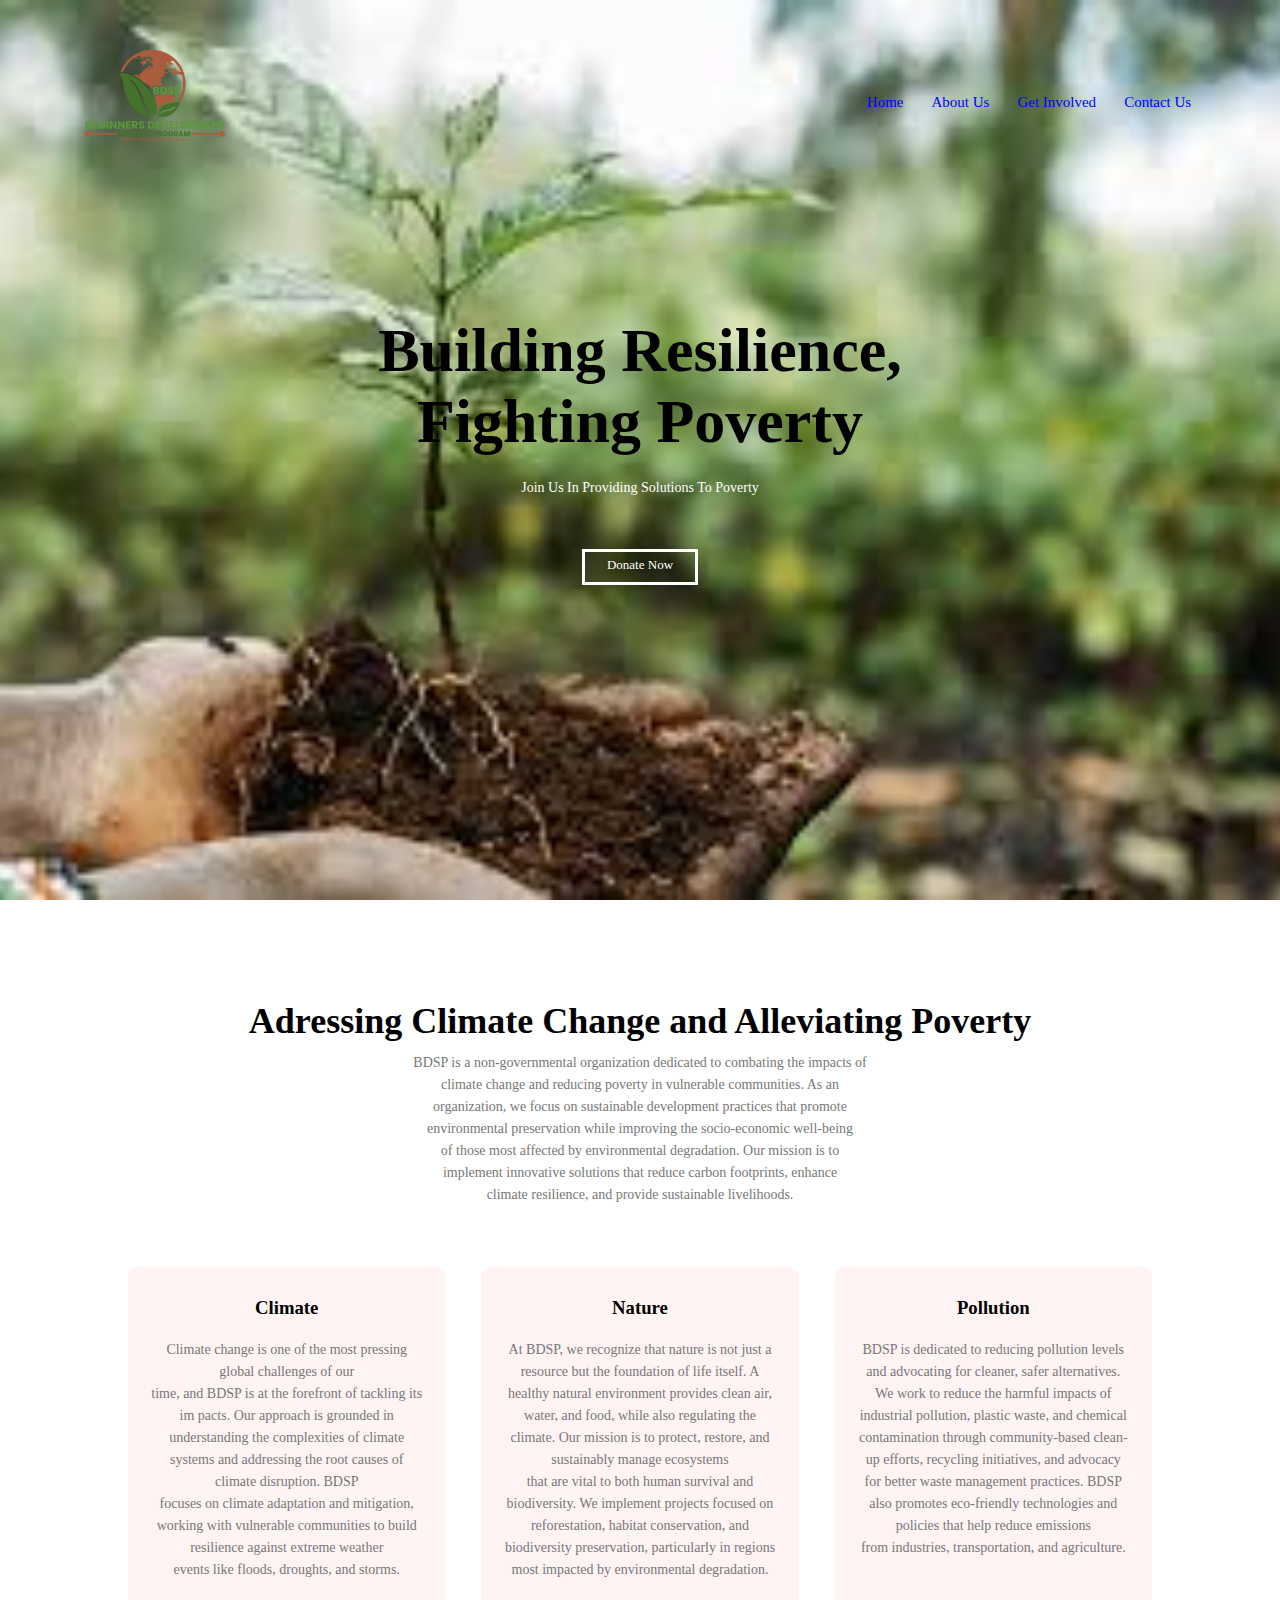
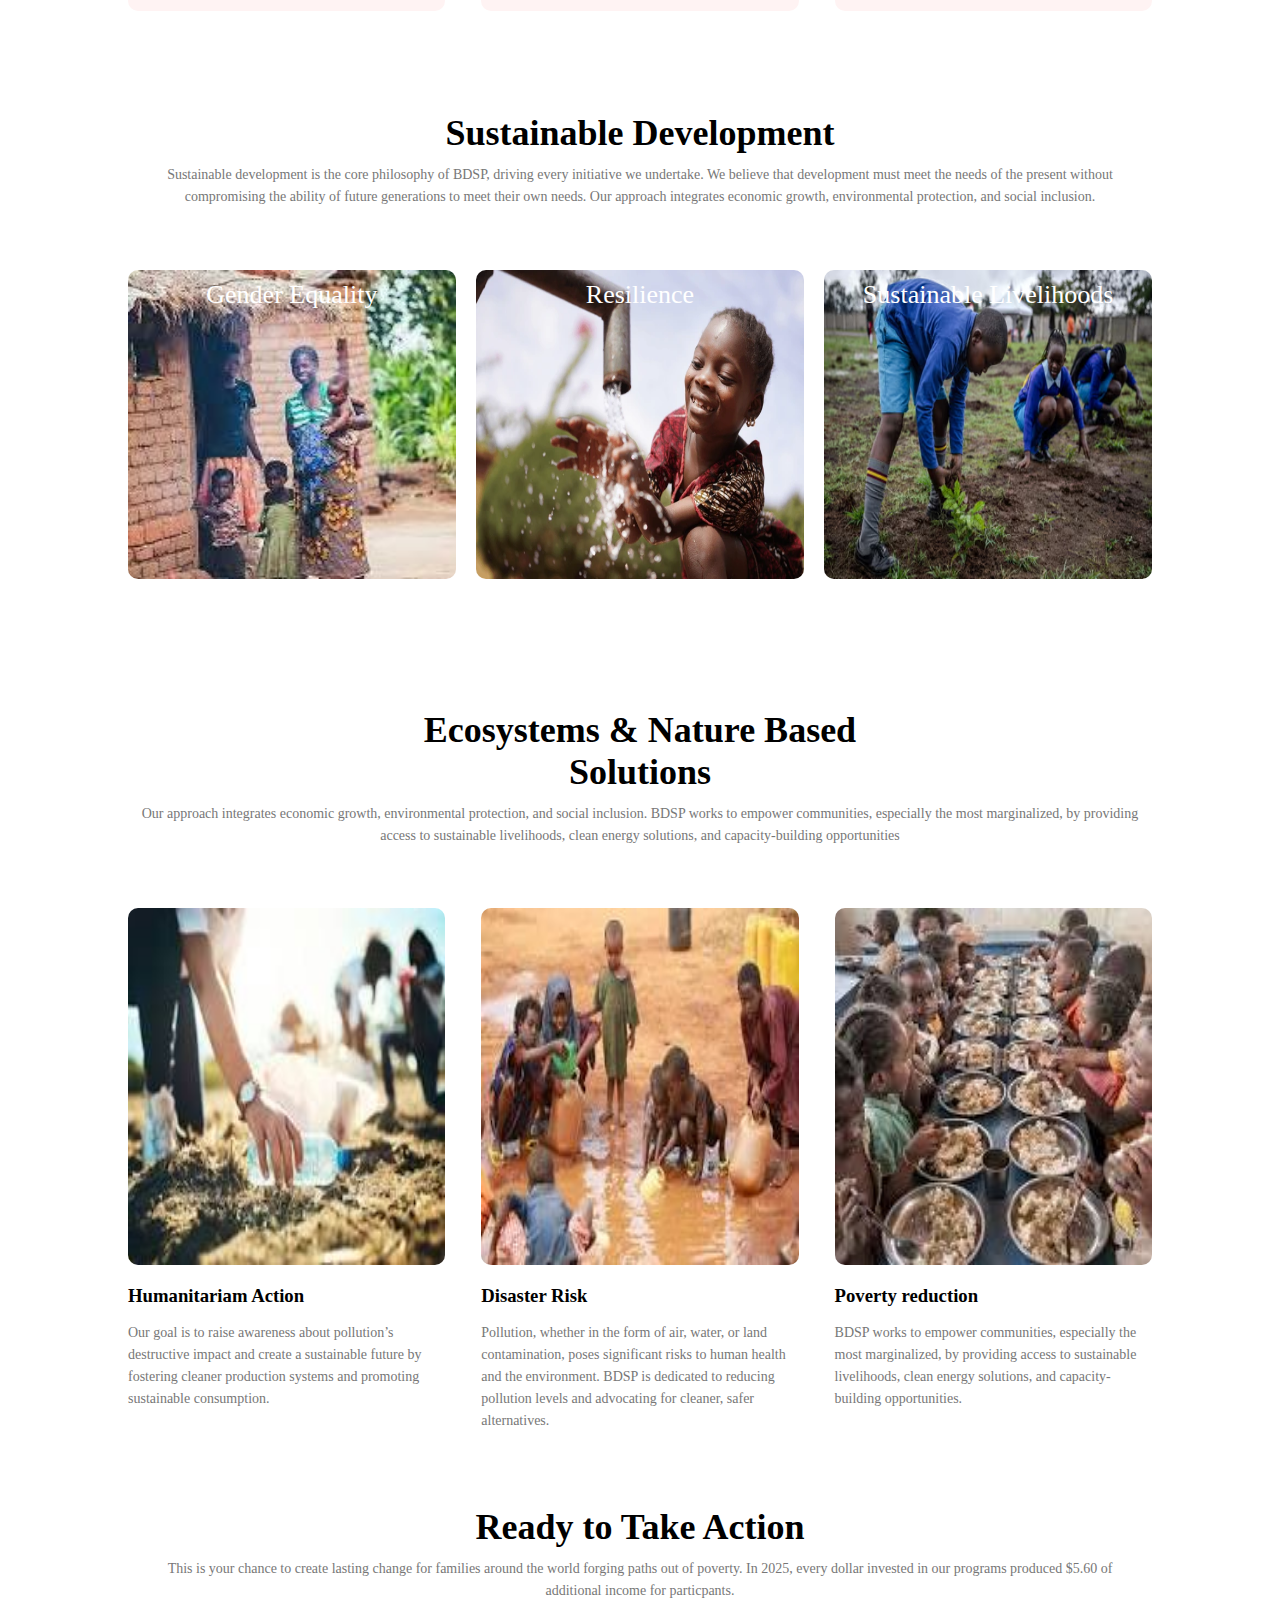
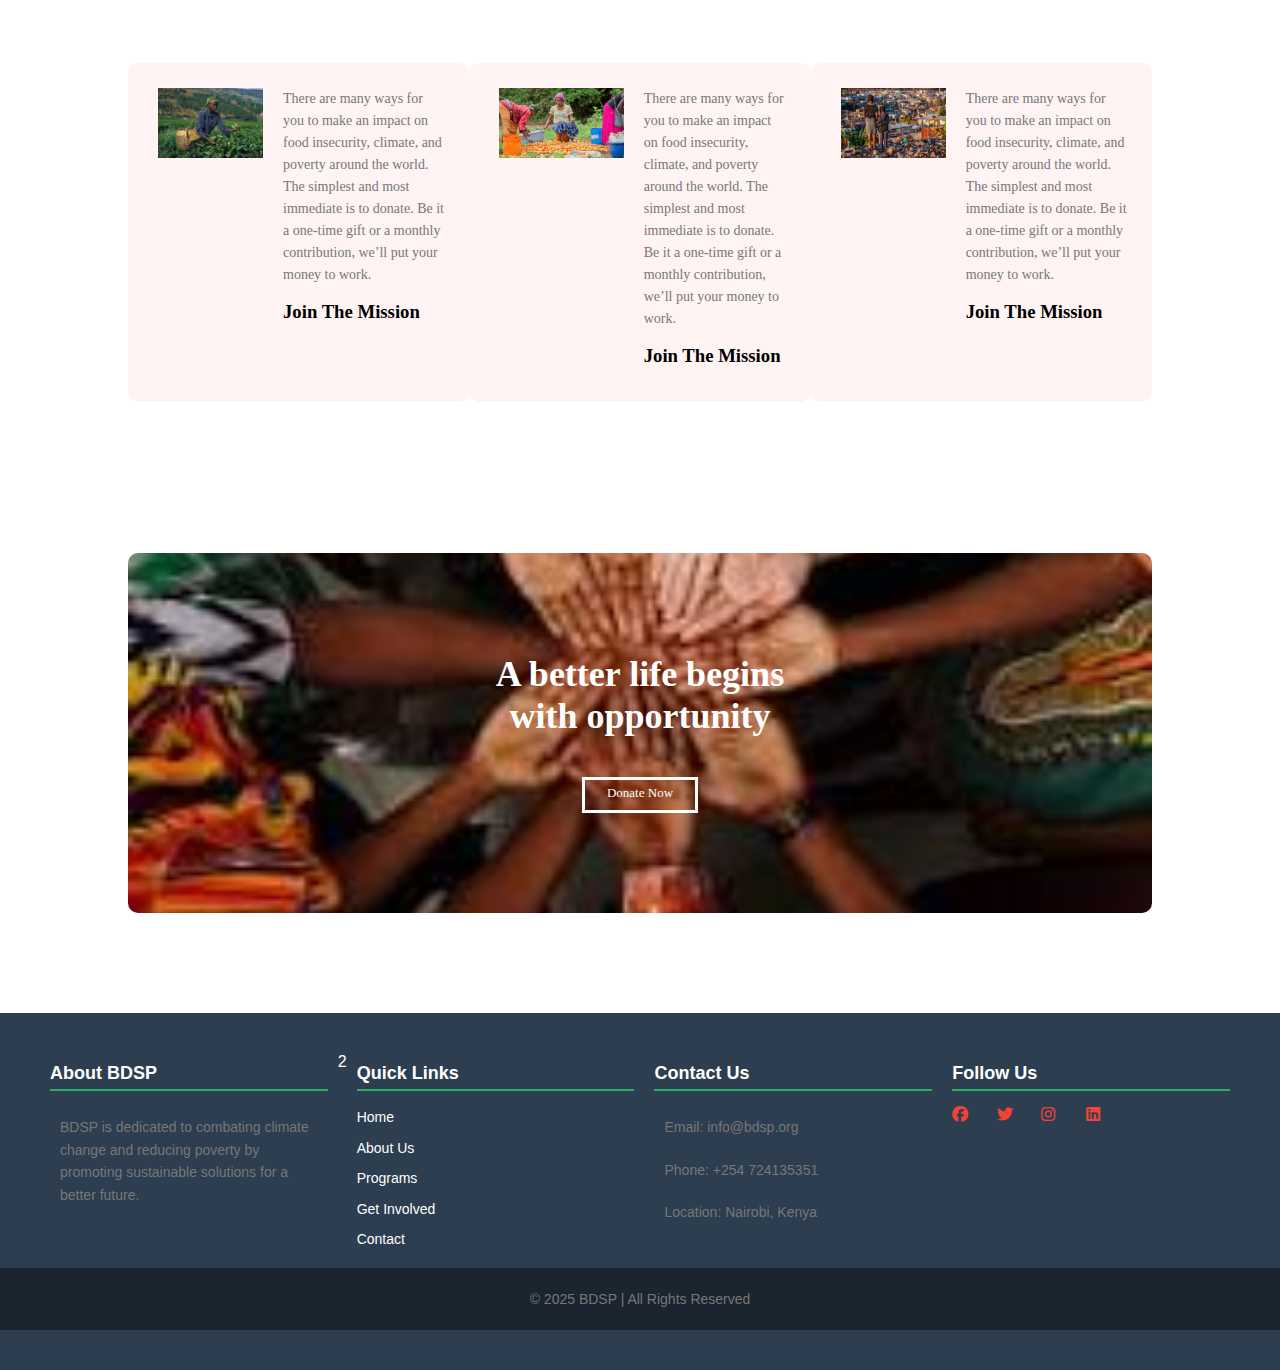
<file: index.html>
<!DOCTYPE html>
<html lang="en">
  <head>
    <meta charset="UTF-8" />
    <meta name="viewport" content="width=device-width, initial-scale=1.0" />
    <title>BDSP</title>
    <link rel="stylesheet" href="style.css" />
    <link
      rel="stylesheet"
      href="https://cdnjs.cloudflare.com/ajax/libs/font-awesome/6.7.2/css/all.min.css"
      integrity="sha512-Evv84Mr4kqVGRNSgIGL/F/aIDqQb7xQ2vcrdIwxfjThSH8CSR7PBEakCr51Ck+w+/U6swU2Im1vVX0SVk9ABhg=="
      crossorigin="anonymous"
      referrerpolicy="no-referrer"
    />
  </head>
  <body>
    <section class="header">
      <nav>
        <a href="index.html"><img src="logo-png.png" alt="" /></a>
        <div class="nav-links" id="navLinks">
          <i class="fa fa-times" onclick="hideMenu()"></i>
          <ul>
            <li><a href="index.html">Home</a></li>
            <li><a href="About.html">About Us</a></li>
            <li><a href="Get.html">Get Involved</a></li>
            <li><a href="Contact.html">Contact Us</a></li>
          </ul>
        </div>
        <i class="fa fa-bars" onclick="showMenu()"></i>
      </nav>
      <div class="text-box">
        <h1>
          Building Resilience,<br />
          Fighting Poverty
        </h1>
        <p>Join Us In Providing Solutions To Poverty</p>
        <a href="Donate.html" class="hero-btn">Donate Now</a>
      </div>
    </section>

    <section class="course">
      <h1>Adressing Climate Change and Alleviating Poverty</h1>
      <p>
        BDSP is a non-governmental organization dedicated to combating the
        impacts of<br />
        climate change and reducing poverty in vulnerable communities. As an<br />
        organization, we focus on sustainable development practices that
        promote<br />
        environmental preservation while improving the socio-economic
        well-being<br />
        of those most affected by environmental degradation. Our mission is
        to<br />
        implement innovative solutions that reduce carbon footprints, enhance<br />
        climate resilience, and provide sustainable livelihoods.
      </p>
      <div class="row">
        <div class="course-col">
          <h3>Climate</h3>
          <p>
            Climate change is one of the most pressing global challenges of
            our<br />
            time, and BDSP is at the forefront of tackling its im pacts. Our
            approach is grounded in understanding the complexities of climate
            systems and addressing the root causes of climate disruption.
            BDSP<br />
            focuses on climate adaptation and mitigation, working with
            vulnerable communities to build resilience against extreme
            weather<br />
            events like floods, droughts, and storms.
          </p>
        </div>
        <div class="course-col">
          <h3>Nature</h3>
          <p>
            At BDSP, we recognize that nature is not just a resource but the
            foundation of life itself. A healthy natural environment provides
            clean air, water, and food, while also regulating the climate. Our
            mission is to protect, restore, and sustainably manage ecosystems<br />
            that are vital to both human survival and biodiversity. We implement
            projects focused on reforestation, habitat conservation, and<br />
            biodiversity preservation, particularly in regions most impacted by
            environmental degradation.
          </p>
        </div>
        <div class="course-col">
          <h3>Pollution</h3>
          <p>
            BDSP is dedicated to reducing pollution levels and advocating for
            cleaner, safer alternatives. We work to reduce the harmful impacts
            of<br />
            industrial pollution, plastic waste, and chemical contamination
            through community-based clean-up efforts, recycling initiatives, and
            advocacy for better waste management practices. BDSP also promotes
            eco-friendly technologies and policies that help reduce emissions<br />
            from industries, transportation, and agriculture.
          </p>
        </div>
      </div>
    </section>

    <section class="campus">
      <h1>Sustainable Development</h1>
      <p>
        Sustainable development is the core philosophy of BDSP, driving every
        initiative we undertake. We believe that development must meet the needs
        of the present without compromising the ability of future generations to
        meet their own needs. Our approach integrates economic growth,
        environmental protection, and social inclusion.
      </p>
      <div class="row">
        <div class="campus-col">
          <img src="image6.jpg" />
          <div class="layer">
            <h3>Gender Equality</h3>
          </div>
        </div>
        <div class="campus-col">
          <img src="image4.webp" />
          <div class="layer">
            <h3>Resilience</h3>
          </div>
        </div>
        <div class="campus-col">
          <img src="img2.avif" />
          <div class="layer">
            <h3>Sustainable Livelihoods</h3>
          </div>
        </div>
      </div>
    </section>

    <section class="facilities">
      <h1>Ecosystems & Nature Based<br />Solutions</h1>
      <p>
        Our approach integrates economic growth, environmental protection, and
        social inclusion. BDSP works to empower communities, especially the most
        marginalized, by providing access to sustainable livelihoods, clean
        energy solutions, and capacity-building opportunities
      </p>
      <div class="row">
        <div class="facilities-col">
          <img src="image10.jpg" />
          <h3>Humanitariam Action</h3>
          <p>
            Our goal is to raise awareness about pollution’s destructive impact
            and create a sustainable future by fostering cleaner production
            systems and promoting sustainable consumption.
          </p>
        </div>
        <div class="facilities-col">
          <img src="images 4.jpg" />
          <h3>Disaster Risk</h3>
          <p>
            Pollution, whether in the form of air, water, or land contamination,
            poses significant risks to human health and the environment. BDSP is
            dedicated to reducing pollution levels and advocating for cleaner,
            safer alternatives.
          </p>
        </div>
        <div class="facilities-col">
          <img src="image7.jpg" />
          <h3>Poverty reduction</h3>
          <p>
            BDSP works to empower communities, especially the most marginalized,
            by providing access to sustainable livelihoods, clean energy
            solutions, and capacity-building opportunities.
          </p>
        </div>
      </div>
    </section>

    <section class="testimonials">
      <h1>Ready to Take Action</h1>
      <p>
        This is your chance to create lasting change for families around the
        world forging paths out of poverty. In 2025, every dollar invested in
        our programs produced $5.60 of additional income for particpants.
      </p>

      <div class="row">
        <div class="testimonials-col">
          <img src="img4.jpg" />
          <div>
            <p>
              There are many ways for you to make an impact on food insecurity,
              climate, and poverty around the world. The simplest and most
              immediate is to donate. Be it a one-time gift or a monthly
              contribution, we’ll put your money to work.
            </p>
            <h3>Join The Mission</h3>
          </div>
        </div>
        <div class="testimonials-col">
          <img src="imgs2.jpg" />
          <div>
            <p>
              There are many ways for you to make an impact on food insecurity,
              climate, and poverty around the world. The simplest and most
              immediate is to donate. Be it a one-time gift or a monthly
              contribution, we’ll put your money to work.
            </p>
            <h3>Join The Mission</h3>
          </div>
        </div>
        <div class="testimonials-col">
          <img src="img3.jpg" />
          <div>
            <p>
              There are many ways for you to make an impact on food insecurity,
              climate, and poverty around the world. The simplest and most
              immediate is to donate. Be it a one-time gift or a monthly
              contribution, we’ll put your money to work.
            </p>
            <h3>Join The Mission</h3>
          </div>
        </div>
      </div>
    </section>

    <section class="cta">
      <h1>A better life begins<br />with opportunity</h1>
      <a href="Donate.html" class="hero-btn">Donate Now</a>
    </section>

    <footer>
      <div class="footer-container">
        <div class="footer-section about">
          <h2>About BDSP</h2>
          <p>
            BDSP is dedicated to combating climate change and reducing poverty
            by promoting sustainable solutions for a better future.
          </p>
        </div>
        2
        <div class="footer-section links">
          <h2>Quick Links</h2>
          <ul>
            <li><a href="index.html">Home</a></li>
            <li><a href="About.html">About Us</a></li>
            <li><a href="#">Programs</a></li>
            <li><a href="Get.html">Get Involved</a></li>
            <li><a href="Contact.html">Contact</a></li>
          </ul>
        </div>

        <div class="footer-section contact">
          <h2>Contact Us</h2>
          <p>Email: info@bdsp.org</p>
          <p>Phone: +254 724135351</p>
          <p>Location: Nairobi, Kenya</p>
        </div>

        <div class="footer-section social">
          <h2>Follow Us</h2>
          <div class="social-icons">
            <i class="fa-brands fa-facebook"></i>
            <i class="fa-brands fa-twitter"></i>
            <i class="fa-brands fa-instagram"></i>
            <i class="fa-brands fa-linkedin"></i>
          </div>
        </div>
      </div>

      <div class="footer-bottom">
        <p>&copy; 2025 BDSP | All Rights Reserved</p>
      </div>
    </footer>

    <script src="script.js"></script>
  </body>
</html>
</file>
<file: style.css>
* {
  margin: 0;
  padding: 0;
}

.header {
  min-height: 100vh;
  width: 100%;
  background-image: url(images.jpg);
  background-position: center;
  background-size: cover;
  position: relative;
}
nav {
  display: flex;
  padding: 2% 6%;
  justify-content: space-between;
  align-items: center;
}
nav img {
  width: 150px;
}
.nav-links {
  flex: 1;
  text-align: right;
}
.nav-links ul li {
  list-style: none;
  display: inline-block;
  padding: 8px 12px;
  position: relative;
}
.nav-links ul li a {
  color: blue;
  text-decoration: none;
  font-size: 15px;
}
.nav-links ul li::after {
  content: "";
  width: 0;
  height: 2px;
  background: white;
  display: block;
  margin: auto;
}
.nav-links ul li:hover::after {
  width: 100%;
  transition: 0.5s;
}
.text-box {
  width: 90%;
  columns: #fff;
  position: absolute;
  top: 50%;
  left: 50%;
  transform: translate(-50%, -50%);
  text-align: center;
}
.text-box h1 {
  font-size: 62px;
}
.text-box p {
  margin: 10px 0 40px;
  font-size: 14px;
  color: white;
}
.hero-btn {
  display: inline-block;
  text-decoration: none;
  color: #fff;
  border: 3px solid #fff;
  font-size: 13px;
  background: transparent;
  position: relative;
  cursor: pointer;
  width: 110px;
  height: 25px;
  padding-top: 5px;
}
.hero-btn:hover {
  border: 1px solid #f44336;
  background: #f44336;
  transition: 1s;
}
nav .fa {
  display: none;
}
@media (max-width: 700px) {
  .text-box h1 {
    font-size: 20px;
  }
  .nav-links ul li {
    display: block;
  }
  .nav-links {
    position: absolute;
    background: #f44336;
    height: 100vh;
    width: 200px;
    top: 0;
    right: -200px;
    text-align: left;
    z-index: 2;
    transition: 1s;
  }
  nav .fa {
    display: block;
    color: #fff;
    margin: 10px;
    font-size: 22px;
    cursor: pointer;
  }
  .nav-links ul {
    padding: 30px;
  }
}

.course {
  width: 80%;
  margin: auto;
  text-align: center;
  padding-top: 100px;
}
h1 {
  font-size: 36px;
  font-weight: 600;
}
p {
  color: #777;
  font-size: 14px;
  font-weight: 300;
  line-height: 22px;
  padding: 10px;
}
.row {
  margin-top: 5%;
  display: flex;
  justify-content: space-between;
}
.course-col {
  flex-basis: 31%;
  background: #fff3f3;
  border-radius: 10px;
  margin-bottom: 5%;
  padding: 20px 12px;
  box-sizing: border-box;
}
h3 {
  text-align: center;
  font-weight: 600;
  margin: 10px 0;
}
.course-col:hover {
  box-shadow: 0 0 20px 0px rgba(0, 0, 0, 0.2);
}
@media (max-width: 700px) {
  .row {
    flex-direction: column;
  }
}

.campus {
  width: 80%;
  margin: auto;
  text-align: center;
  padding-top: 50px;
}
.campus-col {
  flex-basis: 32%;
  border-radius: 10px;
  margin-bottom: 30px;
  position: relative;
  overflow: hidden;
}
.campus-col img {
  width: 100%;
  height: 100%;
  display: block;
}
.layer {
  background: transparent;
  height: 100%;
  width: 100%;
  position: absolute;
  top: 0;
  left: 0;
  transition: 0.5s;
}
.layer:hover {
  background: rgba(226, 0, 0, 0.7);
}
.layer h3 {
  width: 100%;
  font-weight: 500;
  color: #fff;
  font-size: 26px;
  bottom: 0;
  left: 50%;
  transform: translate(-50%);
  position: relative;
  transition: 0.5s;
}
.layer:hover h3 {
  bottom: 49%;
  opacity: 1;
}

.facilities {
  width: 80%;
  margin: auto;
  text-align: center;
  padding-top: 100px;
}
.facilities-col {
  flex-basis: 31%;
  border-radius: 10px;
  margin-bottom: 5%;
  text-align: left;
}
.facilities-col img {
  width: 100%;
  height: 80%;
  border-radius: 10px;
}
.facilities-col p {
  padding: 0;
}
.facilities-col h3 {
  margin-top: 16px;
  margin-bottom: 15px;
  text-align: left;
}

.testimonials {
  width: 80%;
  margin: auto;
  padding-top: 100px;
  text-align: center;
}
.testimonials-col {
  flex-basis: 44%;
  border-radius: 10px;
  margin-bottom: 5%;
  text-align: left;
  background: #fff3f3;
  padding: 25px;
  cursor: pointer;
  display: flex;
}
.testimonials-col img {
  height: 70px;
  margin-left: 5px;
  margin-right: 20px;
}
.testimonials-col p {
  padding: 0;
}
.testimonials-col h3 {
  margin-top: 15px;
  text-align: left;
}
@media (max-width: 700px) {
  .testimonials-col img {
    margin-left: 0px;
    margin-right: 15px;
  }
}

.cta {
  margin: 100px auto;
  width: 80%;
  background-image: url(ima.jpg);
  background-position: center;
  background-size: cover;
  border-radius: 10px;
  text-align: center;
  padding: 100px 0;
}
.cta h1 {
  color: #fff;
  margin-bottom: 40px;
  padding: 0;
}
@media (max-width: 700px) {
  .cta h1 {
    font-size: 24px;
  }
}

footer {
  background-color: #2c3e50;
  color: white;
  padding: 40px 0;
  font-family: Arial, sans-serif;
}

.footer-container {
  display: flex;
  justify-content: space-around;
  flex-wrap: wrap;
  max-width: 1200px;
  margin: auto;
}

.footer-section {
  flex: 1;
  min-width: 250px;
  margin: 10px;
}

.footer-section h2 {
  font-size: 18px;
  margin-bottom: 15px;
  border-bottom: 2px solid #27ae60;
  padding-bottom: 5px;
}

.footer-section p,
.footer-section ul {
  font-size: 14px;
  line-height: 1.6;
}

.footer-section ul {
  list-style: none;
  padding: 0;
}

.footer-section ul li {
  margin-bottom: 8px;
}

.footer-section ul li a {
  text-decoration: none;
  color: white;
  transition: 0.3s;
}

.footer-section ul li a:hover {
  color: #27ae60;
}
.social-icons .fa-brands {
  color: #f44336;
  width: 30px;
  margin-right: 10px;
  transition: 0.3s;
}

.social-icons a img:hover {
  opacity: 0.7;
}

.footer-bottom {
  text-align: center;
  padding: 10px;
  background-color: #1a252f;
  font-size: 13px;
}

/*about us*/
.sub-header {
  height: 95vh;
  width: 100%;
  background-image: url(im11.jpg);
  background-repeat: no-repeat;
  background-position: center;
  background-size: cover;
  text-align: center;
  color: #fff;
}
.sub-header h1 {
  margin-top: 100px;
}
.about-us {
  width: 80%;
  margin: auto;
  padding-top: 80px;
  padding-bottom: 50px;
}
.about-col {
  flex-basis: 48%;
  padding: 30px 2px;
}
.about-col img {
  width: 100%;
}
.about-col h1 {
  padding-top: 0;
}
.about-col p {
  padding-top: 15px 0 25px;
}
.red-btn {
  border: 1px solid #f44336;
  background: transparent;
  color: #f44336;
}
.red-btn:hover {
  color: #fff;
}
/*get involved*/

.subb-header {
  height: 130vh;
  width: 100%;
  background-image: url(images02.jpg);
  background-repeat: no-repeat;
  background-position: center;
  background-size: cover;
  text-align: center;
  color: #fff;
}
#get-involved {
  background: #f4f4f4;
  padding: 60px 0;
  text-align: center;
}

#get-involved .container {
  max-width: 1100px;
  margin: auto;
  padding: 20px;
}

#get-involved h2 {
  font-size: 28px;
  color: #2c3e50;
  margin-bottom: 15px;
}

#get-involved p {
  font-size: 16px;
  color: #666;
  margin-bottom: 30px;
}

.involvement-options {
  display: flex;
  justify-content: space-between;
  flex-wrap: wrap;
}

.option {
  background: white;
  padding: 25px;
  width: 30%;
  box-shadow: 0px 4px 8px rgba(0, 0, 0, 0.1);
  border-radius: 8px;
  transition: transform 0.3s ease;
}

.option:hover {
  transform: translateY(-5px);
}

.option i {
  font-size: 40px;
  color: #27ae60;
  margin-bottom: 10px;
}

.option h3 {
  font-size: 20px;
  color: #2c3e50;
  margin-bottom: 10px;
}

.option p {
  font-size: 14px;
  color: #666;
  margin-bottom: 15px;
}

.btn {
  display: inline-block;
  padding: 10px 20px;
  background: #27ae60;
  color: white;
  text-decoration: none;
  border-radius: 5px;
  transition: 0.3s ease;
}

.btn:hover {
  background: #219150;
}

@media (max-width: 768px) {
  .involvement-options {
    flex-direction: column;
  }

  .option {
    width: 100%;
    margin-bottom: 20px;
  }
}
/*contct*/
.subbb-header {
  height: 95vh;
  width: 100%;
  background-image: url(images0.jpg);
  background-repeat: no-repeat;
  background-position: center;
  background-size: cover;
  text-align: center;
  color: #fff;
}
#contact {
  background: #f4f4f4;
  padding: 60px 0;
  text-align: center;
}

.container {
  max-width: 900px;
  margin: auto;
  padding: 20px;
}

#contact h2 {
  font-size: 28px;
  color: #2c3e50;
  margin-bottom: 15px;
}

#contact p {
  font-size: 16px;
  color: #666;
  margin-bottom: 30px;
}

.contact-info {
  display: flex;
  justify-content: center;
  gap: 30px;
  flex-wrap: wrap;
  margin-bottom: 30px;
}

.info-box {
  background: white;
  padding: 20px;
  box-shadow: 0px 4px 8px rgba(0, 0, 0, 0.1);
  border-radius: 8px;
  text-align: center;
  width: 200px;
}

.info-box i {
  font-size: 24px;
  color: #27ae60;
  margin-bottom: 10px;
}

.contact-form {
  display: flex;
  flex-direction: column;
  align-items: center;
}

.contact-form input,
.contact-form textarea {
  width: 100%;
  max-width: 600px;
  padding: 10px;
  margin: 10px 0;
  border: 1px solid #ccc;
  border-radius: 5px;
  font-size: 16px;
}

.contact-form textarea {
  resize: none;
}

.btn {
  display: inline-block;
  padding: 12px 20px;
  background: #27ae60;
  color: white;
  text-decoration: none;
  border-radius: 5px;
  font-size: 16px;
  transition: 0.3s ease;
  border: none;
  cursor: pointer;
}

.btn:hover {
  background: #219150;
}
/*explore*/
#explore {
  background: #f9f9f9;
  padding: 60px 0;
  text-align: center;
}

.container {
  max-width: 1100px;
  margin: auto;
  padding: 20px;
}

#explore h2 {
  font-size: 28px;
  color: #2c3e50;
  margin-bottom: 15px;
}

#explore p {
  font-size: 16px;
  color: #666;
  margin-bottom: 30px;
}

.explore-links {
  display: flex;
  justify-content: space-around;
  flex-wrap: wrap;
  gap: 20px;
}

.explore-box {
  background: white;
  padding: 20px;
  width: 220px;
  text-align: center;
  text-decoration: none;
  color: #2c3e50;
  border-radius: 8px;
  box-shadow: 0px 4px 8px rgba(0, 0, 0, 0.1);
  transition: transform 0.3s ease, box-shadow 0.3s ease;
}

.explore-box:hover {
  transform: translateY(-5px);
  box-shadow: 0px 6px 12px rgba(0, 0, 0, 0.15);
}

.explore-box i {
  font-size: 30px;
  color: #27ae60;
  margin-bottom: 10px;
}

.explore-box h3 {
  font-size: 18px;
  color: #2c3e50;
}

.explore-box p {
  font-size: 14px;
  color: #666;
  margin-top: 5px;
}

@media (max-width: 768px) {
  .explore-links {
    flex-direction: column;
    align-items: center;
  }

  .explore-box {
    width: 80%;
  }
}
/*donate*/
.su-header {
  height: 100vh;
  width: 100%;
  background-image: url(ims.jpg);
  background-position: center;
  background-size: cover;
  text-align: center;
  background-repeat: no-repeat;
  color: #fff;
}
#donate {
  background: #f4f4f4;
  padding: 60px 0;
  text-align: center;
}

.container {
  max-width: 1100px;
  margin: auto;
  padding: 20px;
}

#donate h2 {
  font-size: 28px;
  color: #2c3e50;
  margin-bottom: 10px;
}

#donate p {
  font-size: 16px;
  color: #666;
  margin-bottom: 30px;
}

.donate-options {
  display: flex;
  justify-content: space-around;
  flex-wrap: wrap;
  gap: 20px;
}

.donate-box {
  background: white;
  padding: 20px;
  width: 250px;
  text-align: center;
  border-radius: 8px;
  box-shadow: 0px 4px 8px rgba(0, 0, 0, 0.1);
  transition: transform 0.3s ease, box-shadow 0.3s ease;
}

.donate-box:hover {
  transform: translateY(-5px);
  box-shadow: 0px 6px 12px rgba(0, 0, 0, 0.15);
}

.donate-box i {
  font-size: 30px;
  color: #27ae60;
  margin-bottom: 10px;
}

.donate-box h3 {
  font-size: 18px;
  color: #2c3e50;
}

.donate-box p {
  font-size: 14px;
  color: #666;
}

.donation-form {
  max-width: 400px;
  margin: 30px auto;
  text-align: left;
}

.donation-form label {
  display: block;
  font-size: 14px;
  color: #2c3e50;
  margin-top: 10px;
}

.donation-form input {
  width: 100%;
  padding: 10px;
  margin-top: 5px;
  border: 1px solid #ccc;
  border-radius: 5px;
}

.donation-form button {
  background: #27ae60;
  color: white;
  border: none;
  padding: 12px;
  width: 100%;
  margin-top: 15px;
  cursor: pointer;
  font-size: 16px;
  border-radius: 5px;
}

.donation-form button:hover {
  background: #219150;
}

@media (max-width: 768px) {
  .donate-options {
    flex-direction: column;
    align-items: center;
  }

  .donate-box {
    width: 80%;
  }
}
</file>
